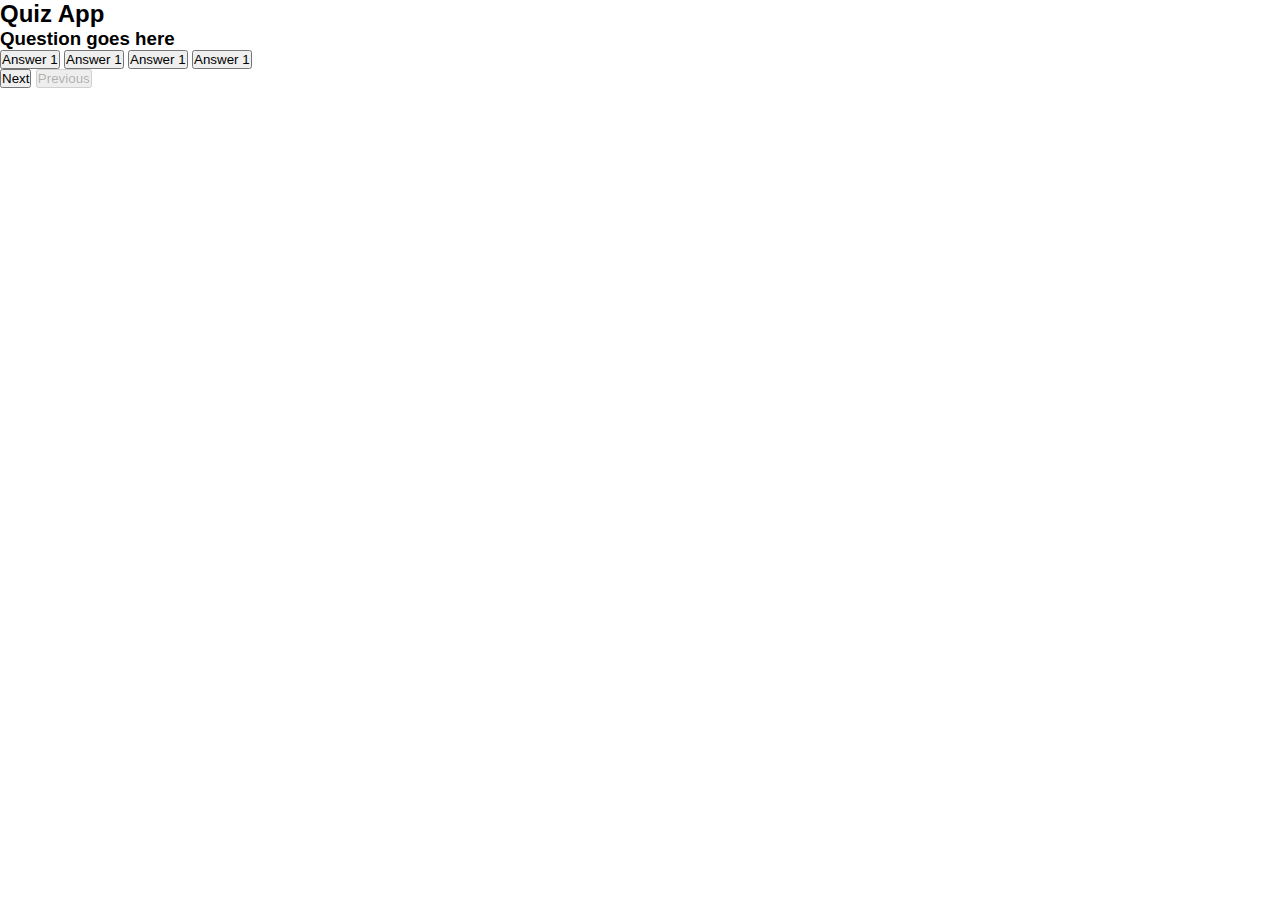
<file: index.html>
<!DOCTYPE html>
<html lang="en">
<head>
    <meta charset="UTF-8">
    <meta name="viewport" content="width=device-width, initial-scale=1.0">
    <title>Quiz App By me</title>
    <link rel="stylesheet" href="style.css">
    <link rel="shortcut icon" href="images/favicon.jpg" type="image/x-icon">
</head>
<body>
    <div class="wrapper">
        <h2>Quiz App</h2>
        <div class="app">
            <h3 class="question">Question goes here</h3>
            <div class="answer-box">
                <button class="btn">Answer 1</button>
                <button class="btn">Answer 1</button>
                <button class="btn">Answer 1</button>
                <button class="btn">Answer 1</button>
            </div>
            <button class="next-btn" onclick=handelNextBtn()>Next</button>
            <button class="prev-btn" disabled="true" onclick=handelPrevBtn()>Previous</button>
        </div>
    </div>
    <script src="script.js"></script>
</body>
</html>
</file>
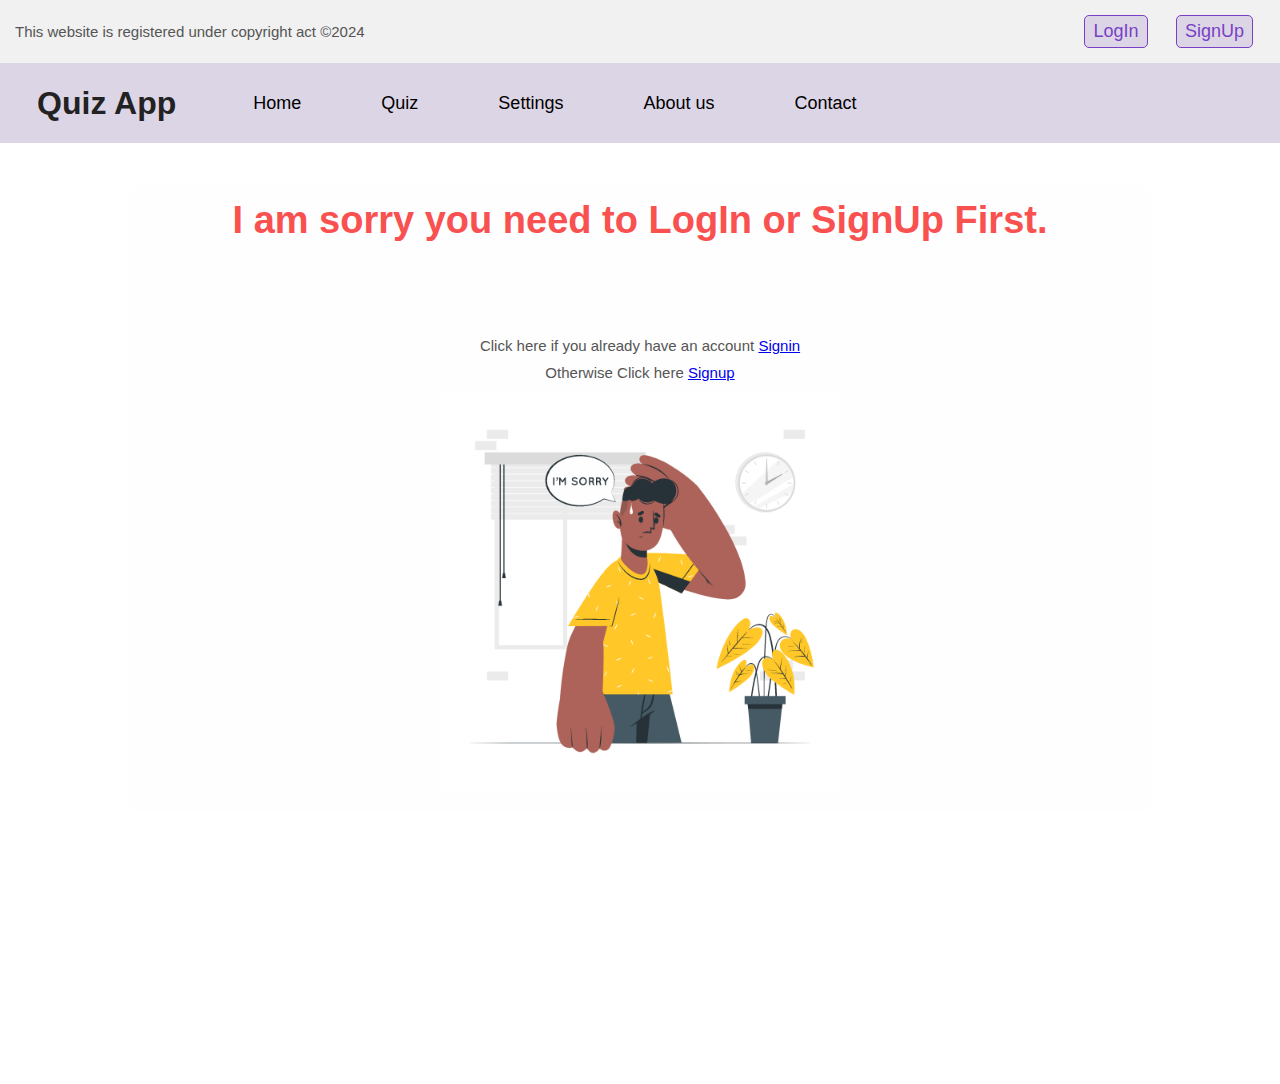
<file: home.html>
<!DOCTYPE html>
<html lang="en">
<head>
    <meta charset="UTF-8">
    <meta name="viewport" content="width=device-width, initial-scale=1.0">
    <title>Quiz App - Home</title>
    <link rel="shortcut icon" href="images/favicon.jpg" type="image/x-icon">
    <link rel="stylesheet" href="style.css">
</head>
<body onload="loadPageProperly()">
    <div class="main">
        <header>
            <nav class="nav-primary">
                <div class="text-box">
                    <p>This website is registered under copyright act &copy;2024</p>
                </div>
                <div class="button-box">
                    <button onclick='Navigate("pages/login.html")'>LogIn</button>
                    <button onclick="Navigate('pages/signup.html')">SignUp</button>
                </div>
            </nav>
            <nav class="nav-secondary">
                <div class="logo">
                    <h2>Quiz App</h2>
                </div>
                <ul class="menu">
                    <li>Home</li>
                    <li>Quiz</li>
                    <li>Settings</li>
                    <li>About us</li>
                    <li>Contact</li>
                </ul>
            </nav>
        </header>
        <div class="content">
            <div class="not-loggedin">
                <h2>I am sorry you need to LogIn or SignUp First.</h2>
                <p>Click here if you already have an account <a href="pages/login.html">Signin</a></p>
                <p>Otherwise Click here <a href="pages/signup.html">Signup</a></p>
                <img src="images/Feeling sorry.gif" alt="">
            </div>
            <div class="loggedin">
                <section class="user-info">
                    <div class="greetings">
                        <h2>Hello <span id="userName"> Dear User </span>🙌 <br>Hope you are doing fine</h2>
                        <img src="images/hello.jpg" alt="">
                    </div>
                    <div class="quiz-available">
                        <h1>Available Quizes</h1>
                        <div class="available-quiz-box">
                            <div class="error">
                                <h3>I am Sorry no Quizes are currently Available!</h3>
                                <img src="images/not-found.png" alt="">
                            </div>
                        </div>
                    </div>
                </section>
                <section class="quiz-info">

                </section>
            </div>
        </div>
    </div>
    <script>
        const loggedInBox = document.querySelector('.loggedin');
        const notLoggedInBox = document.querySelector('.not-loggedin');
        const navPrimaryButtons = document.querySelector('.nav-primary>.button-box');
        const userName = document.getElementById('userName');
        const availableQuizBox = document.querySelector('.available-quiz-box');
        const availableQuizErrorBox = document.querySelector('.available-quiz-box>.error');
        const Navigate=(loc)=>{
            window.location.href = loc;
        };
        let currentUser;
        const checkLoggedIn=()=>{
            let data = localStorage.getItem('quiz-log-in');
            return data === "true";
        };
        const loadPageProperly=()=>{
            if(checkLoggedIn()){
                loadCurrentUser();
                loggedInBox.style.display = "block";
                notLoggedInBox.style.display = "none";
                navPrimaryButtons.innerHTML = `<button onclick="logout()">Log out</button>`;
                userName.innerText = currentUser.name;
            }else{
                loggedInBox.style.display = "none";
                notLoggedInBox.style.display = "block";
            }
        };
        const logout=()=>{
            localStorage.setItem('quiz-log-in',false);
            window.location.href = window.location.href;
        };
        const loadCurrentUser=()=>{
            currentUser = JSON.parse(localStorage.getItem('quiz-current-user'));
            console.log(currentUser);
        };
    </script>
</body>
</html>
</file>
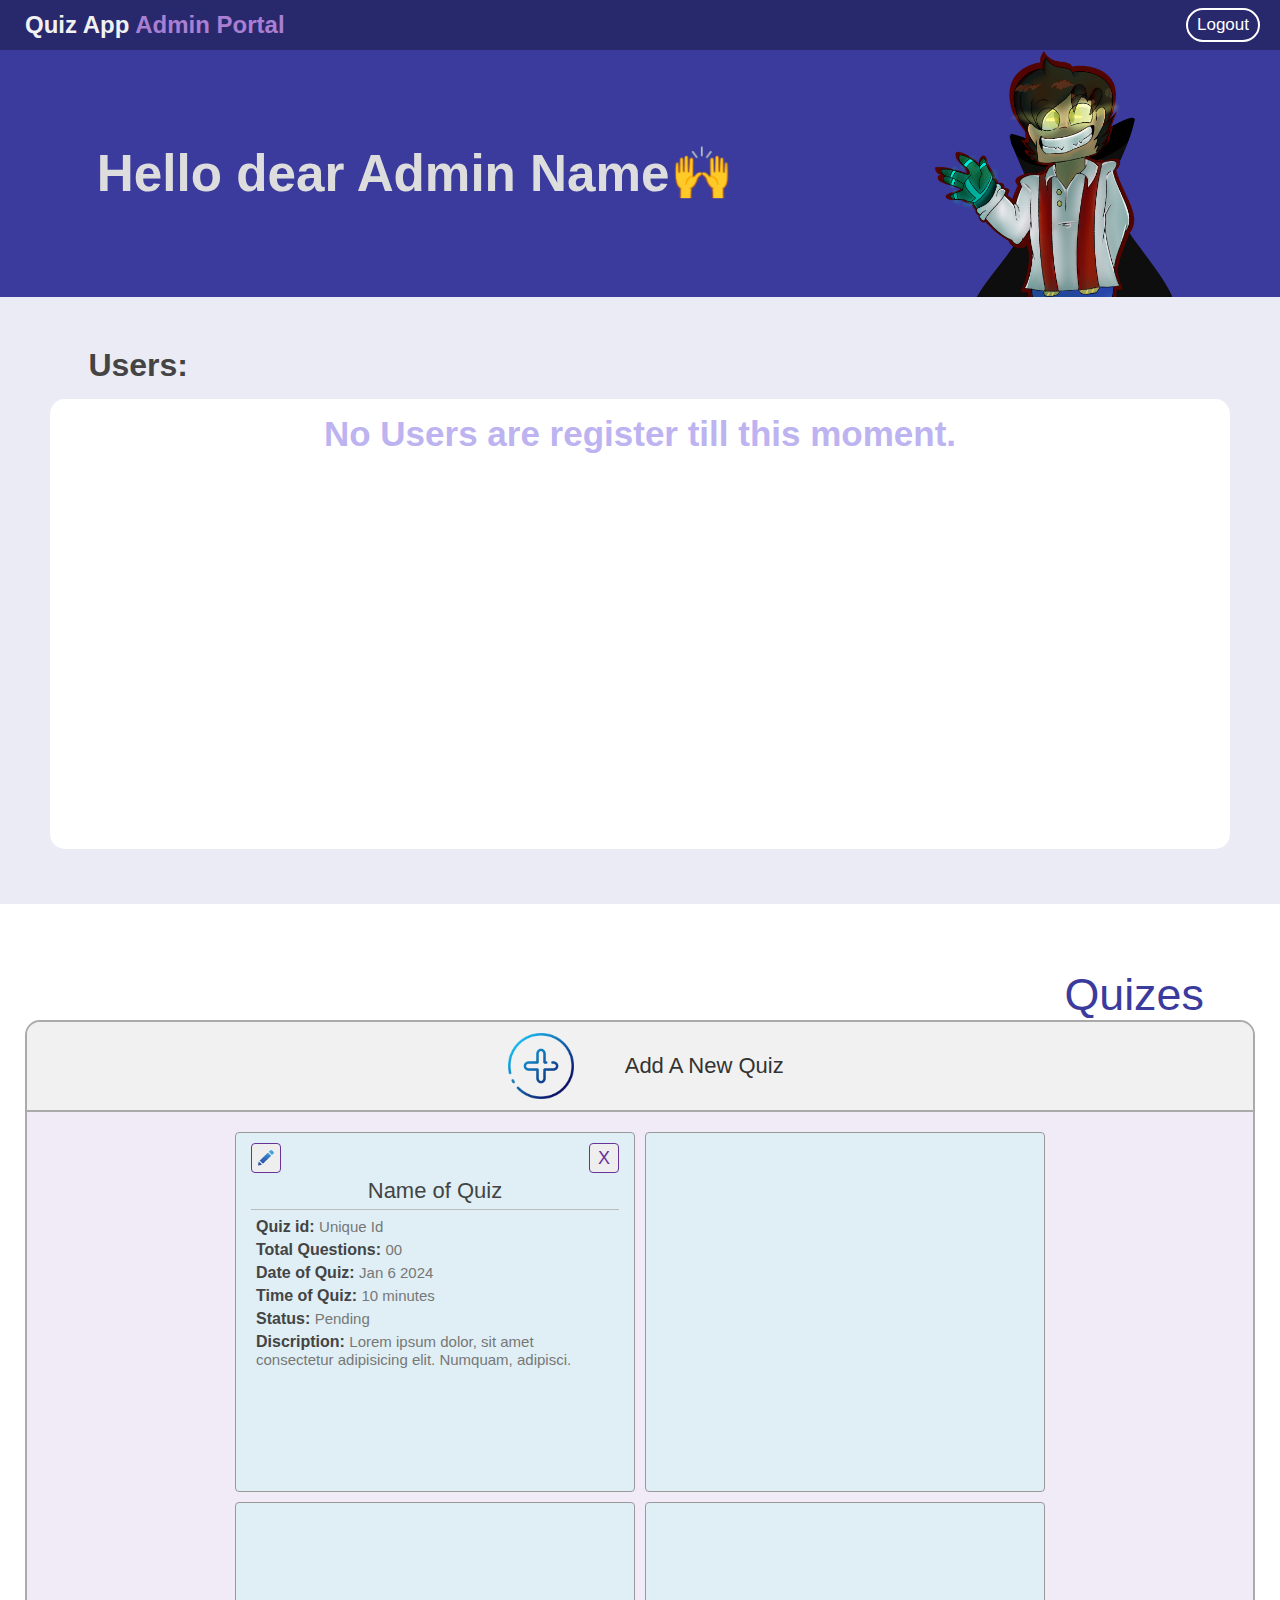
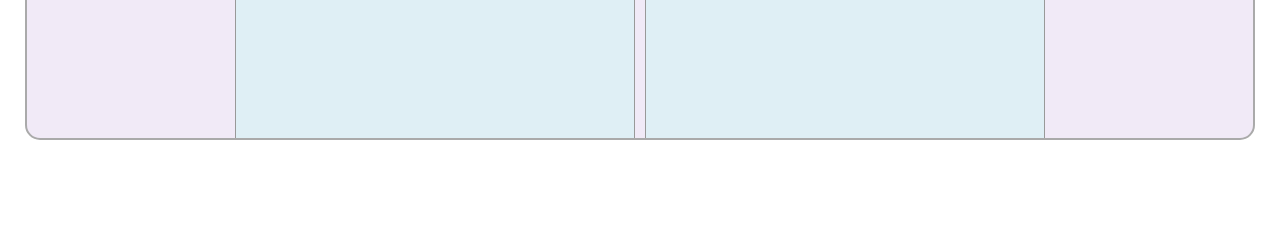
<file: pages/admin2.html>
<!DOCTYPE html>
<html lang="en">
<head>
    <meta charset="UTF-8">
    <meta name="viewport" content="width=device-width, initial-scale=1.0">
    <title>Quiz App - Admin Portal</title>
    <link rel="stylesheet" href="admin2.css">
    <link rel="shortcut icon" href="../images/favicon.jpg" type="image/x-icon">
</head>
<body onload="loadPageProperly()">
    <div class="main">
        <header>
            <h2>Quiz App <span>Admin Portal</span></h2>
            <button id="logout-btn" onclick="logOut()">Logout</button>
        </header>
        <div class="greetings">
            <h2>Hello dear <span id="adminName">Admin Name</span>🙌 </h2>
            <img src="../images/admin-hello.png" alt="">
        </div>
        <div class="users">
            <h2>Users:</h2>
            <div class="user-box">
            </div>
        </div>
        <div class="quizes">
            <h2>Quizes</h2>
            <div class="quiz-box">
                <div class="quiz-adder"><img src="../images/add.png" > Add A New Quiz</div>
                <div class="quiz-container">
                    <div class="errorBox">
                        <h3>No Quizes Available!</h3>
                        <img src='../images/notFound.png' alt="">
                    </div>
                    <div class="content">
                        <div class="quiz-card">
                            <div class="buttons">
                                <button class="edit-btn"><img src="../images/edit.png" width="20px"  height="20px"></button>
                                <button class="del-btn">X</button>
                            </div>
                            <h2>Name of Quiz</h2>
                            <p>Quiz id: <span>Unique Id</span></p>
                            <p>Total Questions: <span>00</span></p>
                            <p>Date of Quiz: <span>Jan 6 2024</span></p>
                            <p>Time of Quiz: <span>10 minutes</span></p>
                            <p>Status: <span>Pending</span></p>
                            <p>Discription: <span>Lorem ipsum dolor, sit amet consectetur adipisicing elit. Numquam, adipisci.</span></p>
                        </div>
                        <div class="quiz-card"></div>
                        <div class="quiz-card"></div>
                        <div class="quiz-card"></div>
                    </div>
                </div>
            </div>
        </div>
    </div>
    <script>
        const adminName = document.getElementById('adminName');
        const usersBox = document.querySelector('.users > .user-box');
        const quizAdder = document.querySelector('.quiz-adder');
        const errorBox = document.querySelector('.quiz-container > .errorBox');
        const quizBox = document.querySelector('.quiz-container > .content');
        const logoutBtn = document.getElementById('logout-btn');
        quizAdder.addEventListener('click',()=>{
            setCurrentQuiz(null); // If null then new quiz else edit;
            Navigate('./quizEditor.html');
        });
        const setCurrentQuiz = (data)=>{
            localStorage.setItem('quiz-app-current-quiz',JSON.stringify(data));
        }
        const loadPageProperly=()=>{
            loadCurrentAdmin();
            loadUsers();
            showUsers();
            markDeleteUsers();
            adminName.innerText = currentAdmin.name;
            loadQuizes();
            markDeleteQuiz();
            markEditQuiz();
        }
        const Navigate=(src)=>{
            window.location.href = src;
        }
        let currentAdmin = {};
        let users = [];
        let quizes = [];
        const loadQuizes=()=>{
            quizes = JSON.parse(localStorage.getItem('quiz-app-quiz-array'));
            if(quizes !== null && quizes.length >= 0){
                errorBox.style.display = "none";
                showQuizes();
            }else{
                errorBox.style.display = "block";
            }
        }
        const saveQuizes=()=>{
            localStorage.setItem('quiz-app-quiz-array',JSON.stringify(quizes));
        }
        const markDeleteUsers=()=>{
            let btns =Array.from(document.querySelectorAll('.usercard>.del-btn'));
            if(btns.length > 0){
                btns.map((b,i)=>{
                    b.addEventListener('click',()=>{
                        let alert = showError('Do you really want to delete user named '+ users[i].name + ' ?');
                        alert.addEventListener('click',(e)=>{
                            if(e.target.className === 'cancel' || e.target.className === 'alert-wrap'){
                                alert.remove();
                            }else if(e.target.className ==='ok'){
                                deleteUser(i);
                                alert.remove();
                            }
                        })
                    })
                });
            }
        }
        const markDeleteQuiz=()=>{
            let btns =Array.from(document.querySelectorAll('.quiz-card>.buttons>.del-btn'));
            if(btns.length>0){
                btns.map((b,i)=>{
                    b.addEventListener('click',()=>{
                        let alert = showError('Do you really want to delete quiz named '+ quizes[i].name + ' ?');
                        alert.addEventListener('click',(e)=>{
                            if(e.target.className === 'cancel' || e.target.className === 'alert-wrap'){
                                alert.remove();
                            }else if(e.target.className ==='ok'){
                                deleteQuiz(i);
                                alert.remove();
                            }
                        })
                    })
                });
            }
        }
        const markEditQuiz=()=>{
            let btns =Array.from(document.querySelectorAll('.quiz-card>.buttons>.edit-btn'));
            if(btns.length>0){
                btns.map((b,i)=>{
                    b.addEventListener('click',()=>{
                        let alert = showError('Do you really want to edit quiz named '+ quizes[i].name + ' ?');
                        alert.addEventListener('click',(e)=>{
                            if(e.target.className === 'cancel' || e.target.className === 'alert-wrap'){
                                alert.remove();
                            }else if(e.target.className ==='ok'){
                                editQuiz(i);
                                alert.remove();
                            }
                        })
                    })
                });
            }
        }
        const logOut = ()=>{
            localStorage.setItem('quiz-admin-log-in',false);
            window.location.href = "../home.html";
        }
        const editQuiz=(i)=>{
            setCurrentQuiz(quizes[i]);
            Navigate('./editQuiz.html');
        }
        const deleteQuiz=(i)=>{
            quizes.splice(i,1);
            saveQuizes();
            loadQuizes();
        }
        const deleteUser=(i)=>{
            users.splice(i,1);
            saveUsers();
            loadUsers();
            showUsers();
        }
        const showError=(msg)=>{
            let alert = document.createElement('div');
            alert.className = "alert-wrap";
            alert.innerHTML = `<div class="alert">
                <h2>${msg}</h2>
                <div class="buttons">
                    <button class="cancel">Cancel</button>
                    <button class="ok">Ok</button>
                </div>
            </div>`;
            let main = document.querySelector('.main');
            main.appendChild(alert);
            return alert;
        }
        const showQuizes=()=>{
            let htmlContent = "";
            quizes.map(q=>{
                htmlContent += `<div class="quiz-card">
                            <div class="buttons">
                                <button class="edit-btn"><img src="../images/edit.png" width="20px"  height="20px"></button>
                                <button class="del-btn">X</button>
                            </div>
                            <h2>${q.name}</h2>
                            <p>Quiz id: <span>${q.id}</span></p>
                            <p>Total Questions: <span>${q.totalQuestions}</span></p>
                            <p>Date of Quiz: <span>${q.date}</span></p>
                            <p>Time of Quiz: <span>${q.time} minutes</span></p>
                            <p>Status: <span>${q.status}</span></p>
                            <p>Discription: <span>${q.description}</span></p>
                        </div>`;
            })
            quizBox.innerHTML = htmlContent;
        }
        const loadCurrentAdmin = ()=>{
            currentAdmin = JSON.parse(localStorage.getItem('quiz-current-admin'));
        };
        const loadUsers=()=>{
            users = JSON.parse(localStorage.getItem('quiz-users'));
        };
        const saveUsers=()=>{
            localStorage.setItem('quiz-users',JSON.stringify(users));
        };
        const showUsers = ()=>{
            if(users == null || users.length === 0){
                usersBox.innerHTML = `<h3>No Users are register till this moment.<h3>`;
                return;
            }
            htmlContent = "";
            users.map(u=>{
                htmlContent += `<div class="usercard">
                    <button class="del-btn" >X</button>
                    <p class="name">Name: <span>${u.name}</span></p>
                    <p class="username">UserName: <span>${u.username}</span></p>
                    <p class="email">Email: <span>${u.email}</span></p>
                    <p class="dob">Date of Birth: <span>${u.dateOfBirth}</span></p>
                    <p class="password">Password: <span>${u.password}</span></p>
                </div>`;
            })
            usersBox.innerHTML = htmlContent;
        };
    </script>
</body>
</html>
</file>
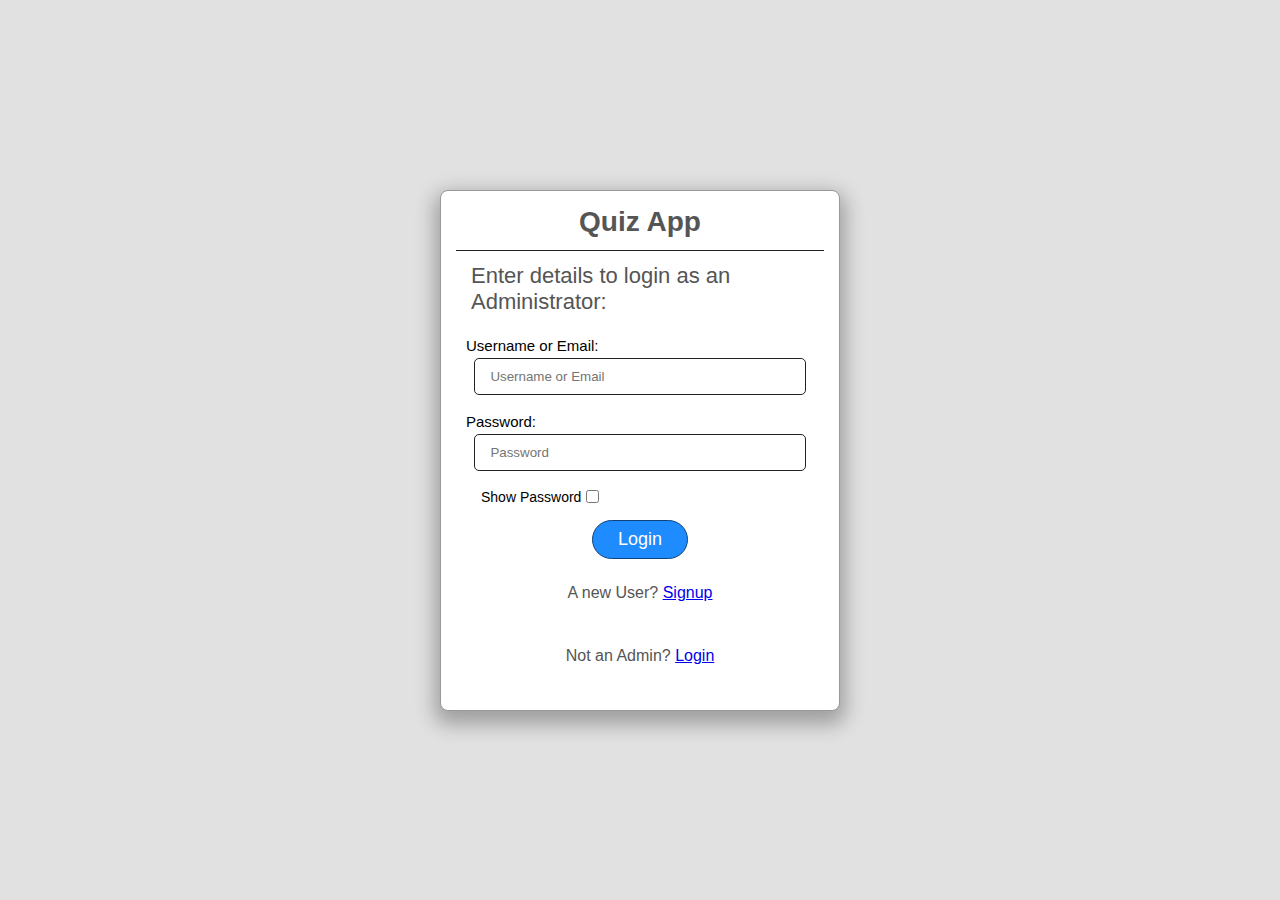
<file: pages/adminLogin.html>
<!DOCTYPE html>
<html lang="en">
<head>
    <meta charset="UTF-8">
    <meta name="viewport" content="width=device-width, initial-scale=1.0">
    <title>Quiz App - Admin Login</title>
    <link rel="stylesheet" href="login.css">
</head>
<body>
    <div class="main">
        <div class="wrapper">
            <div class="header">
                <h2>Quiz App</h2>
                <h3>Enter details to login as an Administrator:</h3>
            </div>
            <form>
                <div class="inBox">
                    <label for="username">Username or Email:</label>
                    <input type="text" id="username" placeholder="Username or Email">
                    <p id="descriptionUser"></p>
                </div>
                <div class="inBox">
                    <label for="password">Password:</label>
                    <input type="password" id="password" placeholder="Password">
                    <p id="descriptionPass"></p>
                </div>
                <div class="showpassBox">
                    <Label for="showpass">Show Password</Label>
                    <input type="checkbox" name="show" id="showpass">
                </div>
                <button class="login-btn" >Login</button>
            </form>
            <p class="ending-line">A new User? <a href="signup.html">Signup</a></p>
            <p class="ending-line">Not an Admin? <a href="login.html">Login</a></p>
        </div>
    </div>
    <script>
        const showPass = document.getElementById('showpass');
        const showPassBox = document.querySelector('.showpassBox');
        const passBox = document.getElementById('password');
        const userBox = document.getElementById('username');
        const logInBtn = document.querySelector('.login-btn');
        showPassBox.addEventListener("click",()=>{
            if(showPass.checked == true){
                passBox.type = "text";
            }else{
                passBox.type = "password";
            }
        })
        logInBtn.addEventListener('click',(e)=>{
            e.preventDefault();
            loadAdmins();
            if(LoginFunction()){
                console.log('You logged in as admin');
                window.location.href = "admin2.html";
            }else{
                userBox.value = "";
                passBox.value = "";
                setLoggedOut();
            }
        });
        // If you are facing the issue of not being able to register first admin to make access to admin portal simply 
        // uncomment this admins below and comment the other array and first time just run code by saveAdmin() function call only 
        // let admins = [{
        //     name:"Faraz Ahmad",
        //     username: "faraz",
        //     email: "farazahmad31048@gmail.com",
        //     password: "faraz_123"
        // }];
        let admins = [];
        const loadAdmins =()=>{
            let data = localStorage.getItem('quiz-admins');
            admins = JSON.parse(data);
        };
        const saveAdmins =()=>{
            localStorage.setItem('quiz-admins',JSON.stringify(admins));
        };
        const checkEmail = (m)=>{
            let flag = -1;
            admins.map((u,i)=>{
                if(u.email == m){
                    flag= i;
                }
            })
            return flag;
        };
        const checkUser = (m)=>{
            let flag = -1;
            admins.map((u,i)=>{
                if(u.username == m){
                    flag= i;
                }
            })
            return flag;
        };
        const checkPass = (idx,pas)=>{
            return admins[idx].password === pas;
        };
        const setLoggedIn=()=>{
            localStorage.setItem('quiz-admin-log-in',true);
        }
        const setLoggedOut=()=>{
            localStorage.setItem('quiz-admin-log-in',false);
        }
        const LoginFunction = ()=>{
            if(checkEmail(userBox.value)!= -1){
                if(checkPass(checkEmail(userBox.value),passBox.value)){
                    setLoggedIn();
                    saveCurrentAdmin(checkEmail(userBox.value));
                    return true;
                }
            }else if(checkUser(userBox.value)!= -1){
                if(checkPass(checkUser(userBox.value),passBox.value)){
                    setLoggedIn();
                    saveCurrentAdmin(checkUser(userBox.value));
                    return true;
                }
            }
            document.getElementById('descriptionPass').innerText = "Incorrect Credentials";
            document.getElementById('descriptionUser').innerText = "Incorrect Credentials";
            setTimeout(()=>{
                document.getElementById('descriptionPass').innerText = "";
                document.getElementById('descriptionUser').innerText = "";
            },5000);
            return false;
        };
        const saveCurrentAdmin = (idx)=>{
            localStorage.setItem('quiz-current-admin',JSON.stringify(admins[idx]));
        };
    </script>
</body>
</html>
</file>
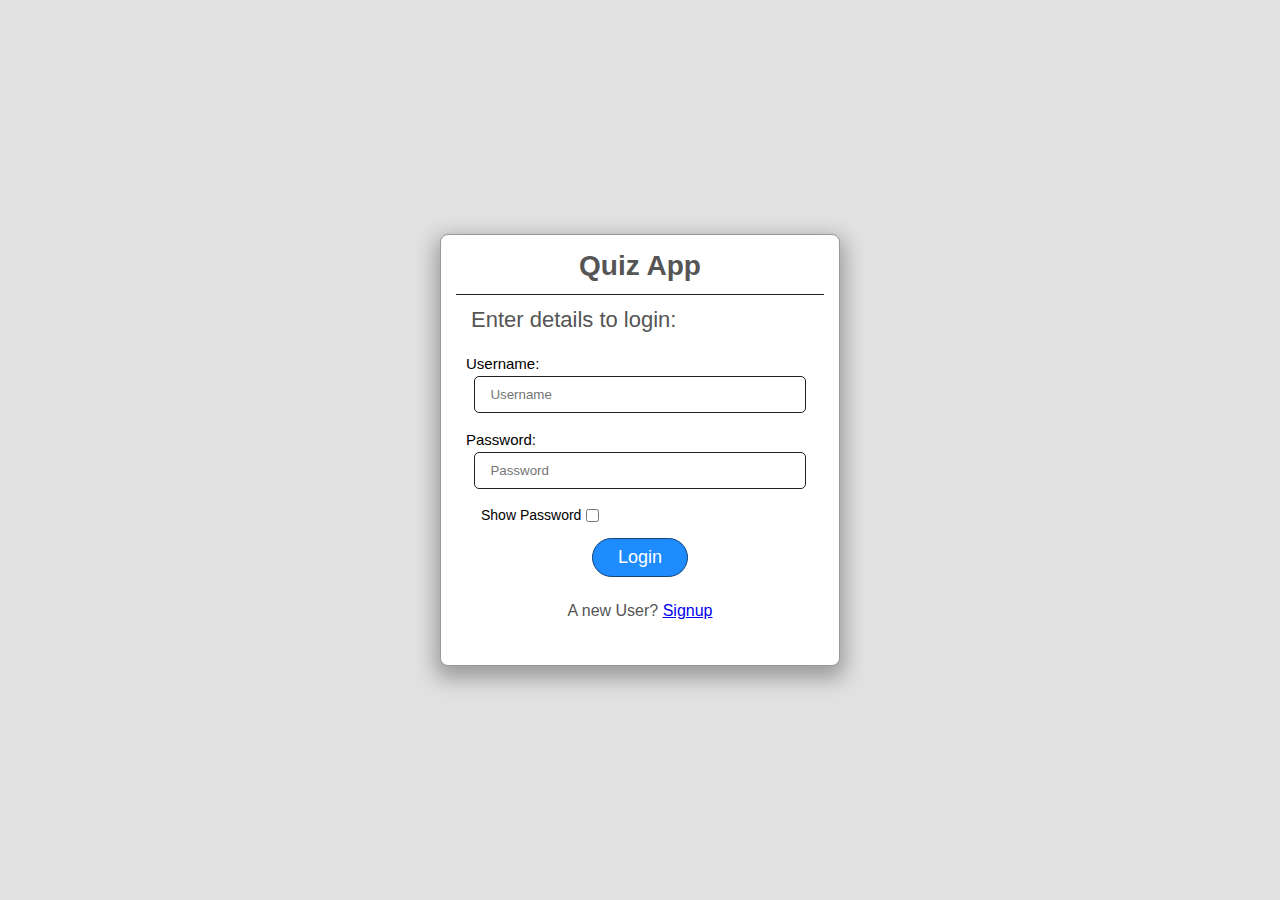
<file: pages/login.html>
<!DOCTYPE html>
<html lang="en">
<head>
    <meta charset="UTF-8">
    <meta name="viewport" content="width=device-width, initial-scale=1.0">
    <link rel="stylesheet" href="login.css">
    <link rel="shortcut icon" href="../images/favicon.jpg" type="image/x-icon">
    <title>Quiz App - LogIn</title>
</head>
<body>
    <div class="main">
        <div class="wrapper">
            <div class="header">
                <h2>Quiz App</h2>
                <h3>Enter details to login:</h3>
            </div>
            <form>
                <div class="inBox">
                    <label for="username">Username:</label>
                    <input type="text" id="username" placeholder="Username">
                    <p id="descriptionUser"></p>
                </div>
                <div class="inBox">
                    <label for="password">Password:</label>
                    <input type="password" id="password" placeholder="Password">
                    <p id="descriptionPass"></p>
                </div>
                <div class="showpassBox">
                    <Label for="showpass">Show Password</Label>
                    <input type="checkbox" name="show" id="showpass">
                </div>
                <button type="submit">Login</button>
            </form>
            <p class="ending-line">A new User? <a href="signup.html">Signup</a></p>
        </div>
    </div>
    <script>
        const showPass = document.getElementById('showpass');
        const showPassBox = document.querySelector('.showpassBox');
        const passBox = document.getElementById('password');
        const userBox = document.getElementById('username');
        showPassBox.addEventListener("click",()=>{
            if(showPass.checked == true){
                passBox.type = "text";
            }else{
                passBox.type = "password";
            }
        })
    </script>
</body>
</html>
</file>
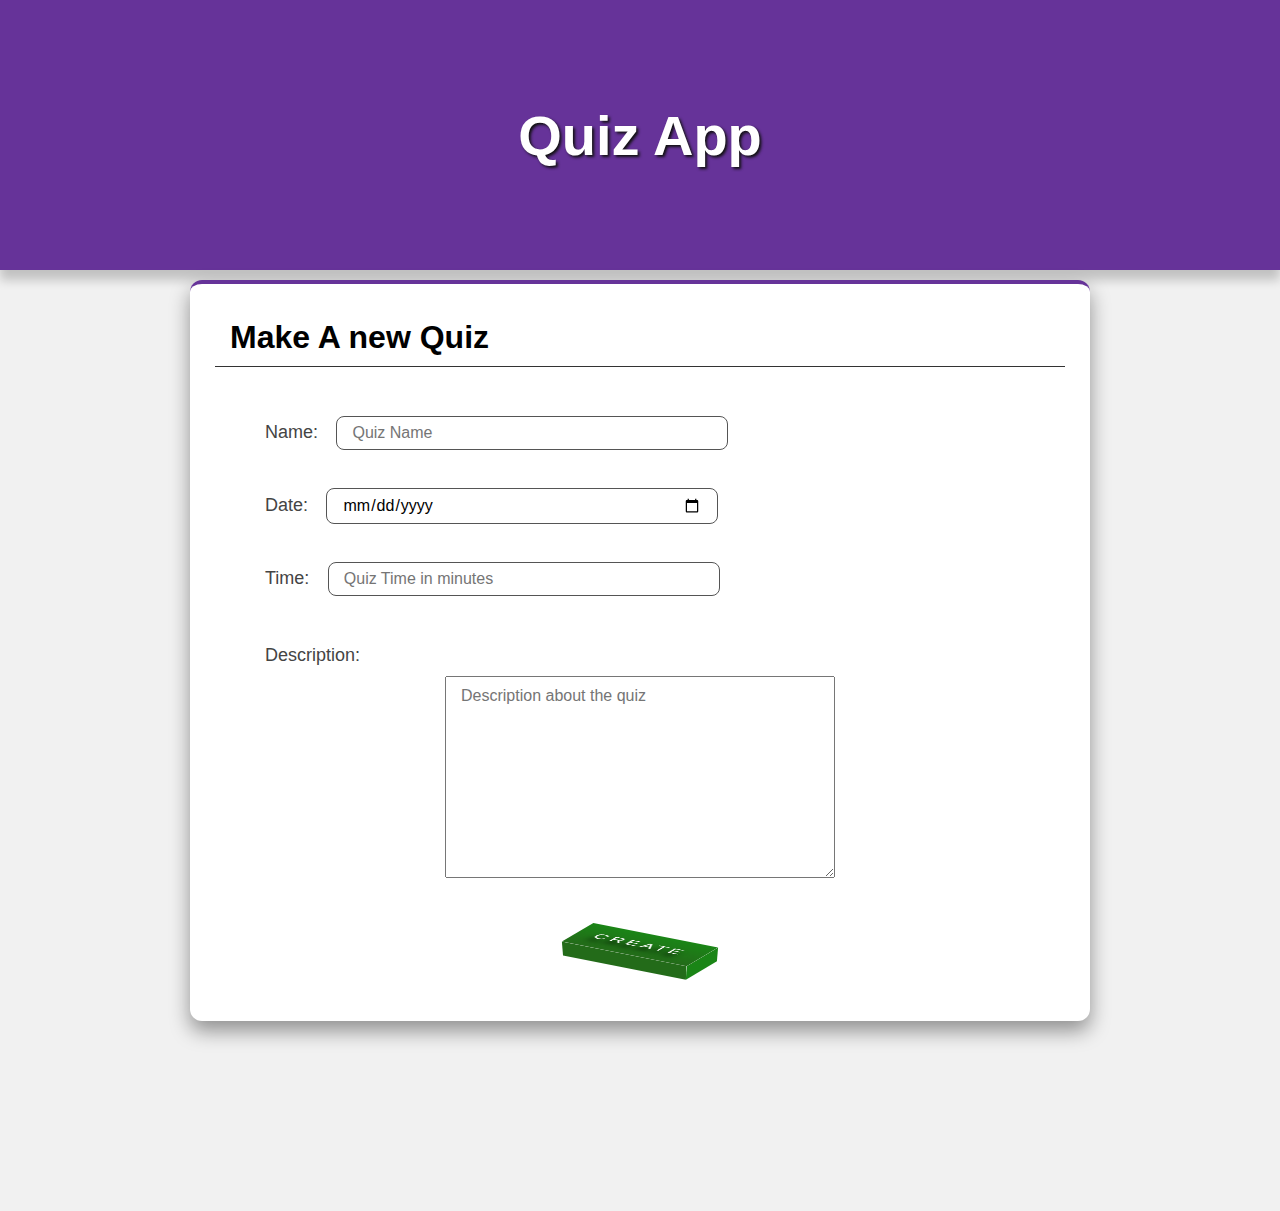
<file: pages/quizEditor.html>
<!DOCTYPE html>
<html lang="en">
<head>
    <meta charset="UTF-8">
    <meta name="viewport" content="width=device-width, initial-scale=1.0">
    <title>Quiz App - Quiz Editor</title>
    <link rel="stylesheet" href="quizEditor.css">
    <link rel="shortcut icon" href="../images/favicon.jpg" type="image/x-icon">
</head>
<body>
    <div class="main">
        <header>
            <h1>Quiz App</h1>
        </header>
        <div class="det-box">
            <h2>Make A new Quiz</h2>
            <div class="details">
                <div class="name-box">
                    <label for="quiz-name">Name:</label>
                    <input type="text" id="quiz-name" placeholder="Quiz Name" required>
                </div>
                <div class="date-box">
                    <label for="quiz-date">Date:</label>
                    <input type="date" id="quiz-date" placeholder="Date of quiz" required>
                </div>
                <div class="time-box">
                    <label for="quiz-time">Time:</label>
                    <input type="number" id="quiz-time" placeholder="Quiz Time in minutes" required>
                </div>
                <div class="description-box">
                    <label for="quiz-description">Description:</label>
                    <textarea id="quiz-description" cols="55" rows="10" placeholder="Description about the quiz" ></textarea>
                </div>
                <button class="create-btn">Create</button>
            </div>
        </div>
    </div>
    <script>
        const nameBox = document.getElementById('quiz-name');
        const dateBox = document.getElementById('quiz-date');
        const timeBox = document.getElementById('quiz-time');
        const descrBox = document.getElementById('quiz-description');
        const createBtn = document.querySelector('.create-btn');
        let quizes = [];
        let totalQuizes = 0;
        let newQuiz = {};
        createBtn.addEventListener('click',()=>{
            if(validate()){
                loadQuiz();
                createQuiz();
                clearFields();
                saveQuiz();
                Navigate('./admin2.html');
            }
        });
        const validate=()=>{
            if(nameBox.value.length === 0){
                alert('Name is not provided!');
                return false;
            }
            if(dateBox.value.length === 0){
                alert('Date is not provided!');
                return false;
            }
            if(timeBox.value.length === 0 ){
                alert('Time is not provided!');
                return false;
            }
            return true;
        }
        const Navigate=(src)=>{
            window.location.href = src;
        };
        const clearFields=()=>{
            nameBox.value="";
            descrBox.value="";
            dateBox.value="";
            timeBox.value="";
        }
        const createQuiz=()=>{
            newQuiz.name = nameBox.value;
            newQuiz.id = totalQuizes+1;
            newQuiz.totalQuestions = 0;
            newQuiz.date = dateBox.value;
            newQuiz.time = timeBox.value;
            newQuiz.status = "Pending";
            newQuiz.description = descrBox.value.length>0?descrBox.value : "No Description Provided!";
            newQuiz.questions = [];
        };
        const loadQuiz=()=>{
            quizes = JSON.parse(localStorage.getItem('quiz-app-quiz-array'));
            totalQuizes = quizes.length;
        };
        const saveQuiz=()=>{
            quizes = [...quizes,newQuiz];
            localStorage.setItem('quiz-app-quiz-array',JSON.stringify(quizes));
        };
    </script>
</body>
</html>
</file>
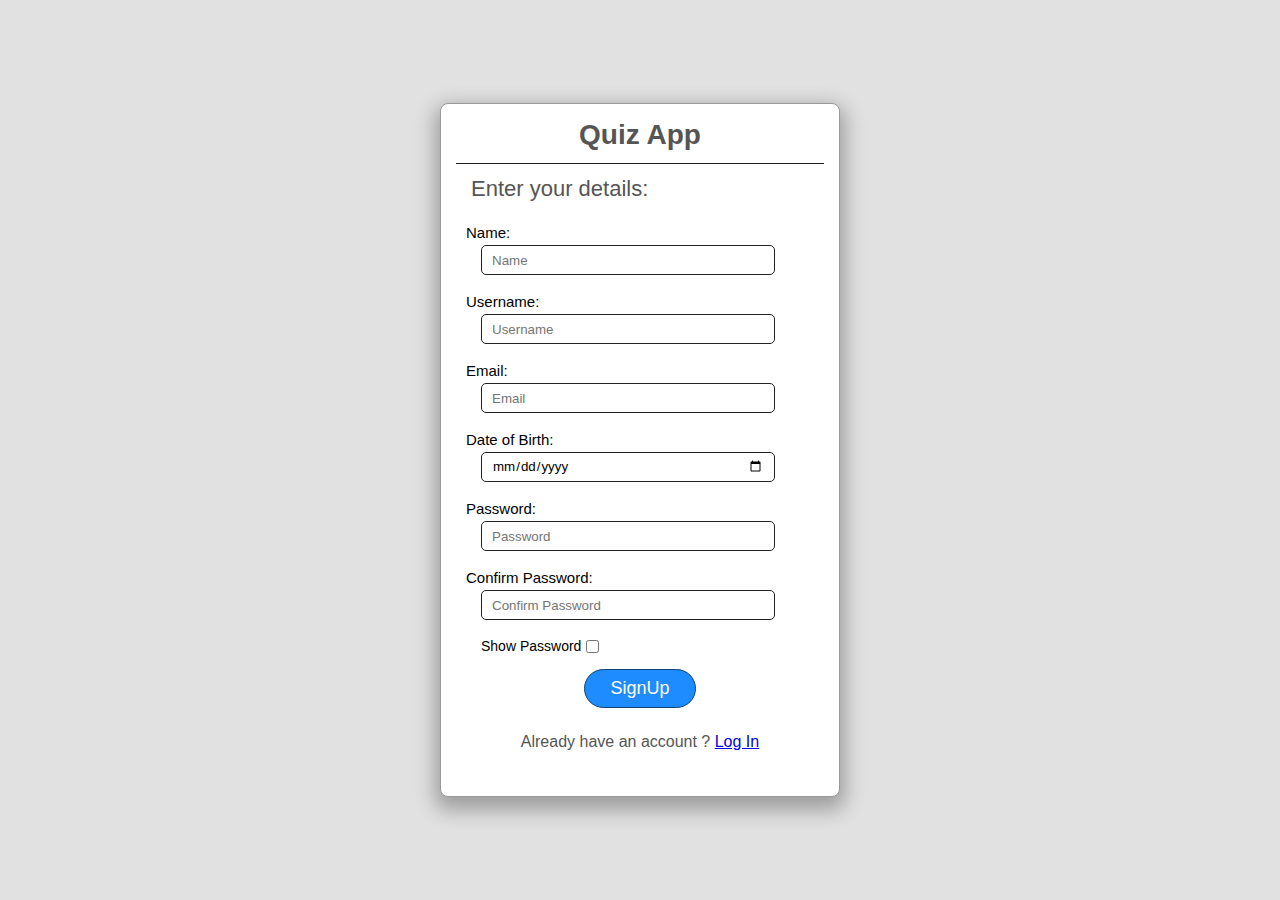
<file: pages/signup.html>
<!DOCTYPE html>
<html lang="en">
<head>
    <meta charset="UTF-8">
    <meta name="viewport" content="width=device-width, initial-scale=1.0">
    <link rel="stylesheet" href="signup.css">
    <link rel="shortcut icon" href="../images/favicon.jpg" type="image/x-icon">
    <title>Quiz App - SignUp</title>
</head>
<body>
    <div class="main">
        <div class="wrapper">
            <div class="header">
                <h2>Quiz App</h2>
                <h3>Enter your details:</h3>
            </div>
            <form>
                <div class="inBox">
                    <label for="name">Name:</label>
                    <input type="text" id="name" placeholder="Name">
                    <p id="descriptionName"></p>
                </div>
                <div class="inBox">
                    <label for="username">Username:</label>
                    <input type="text" id="username" placeholder="Username">
                    <p id="descriptionUser"></p>
                </div>
                <div class="inBox">
                    <label for="email">Email:</label>
                    <input type="email" id="email" placeholder="Email">
                    <p id="descriptionEmail"></p>
                </div>
                <div class="inBox">
                    <label for="dob">Date of Birth:</label>
                    <input type="date" id="dob" placeholder="DD/MM/YYYY">
                    <p id="descriptionDate"></p>
                </div>
                <div class="inBox">
                    <label for="password">Password:</label>
                    <input type="password" id="password" placeholder="Password">
                    <p id="descriptionPass"></p>
                </div>
                <div class="inBox">
                    <label for="conpassword">Confirm Password:</label>
                    <input type="password" id="conpassword" placeholder="Confirm Password">
                    <p id="descriptionConPass"></p>
                </div>
                <div class="showpassBox">
                    <Label for="showpass">Show Password</Label>
                    <input type="checkbox" name="show" id="showpass">
                </div>
                <button id="signup">SignUp</button>
            </form>
            <p class="ending-line">Already have an account ? <a href="login.html">Log In</a></p>
        </div>
    </div>
    <script>
        const showPass = document.getElementById('showpass');
        const showPassBox = document.querySelector('.showpassBox');
        const passBox = document.getElementById('password');
        const conpPassBox = document.getElementById('conpassword');
        const userBox = document.getElementById('username');
        const nameBox = document.getElementById('name');
        const emailBox = document.getElementById('email');
        const dateBox = document.getElementById('dob');
        const signupButton = document.getElementById('signup');
        const newUser = {};
        let users = [];
        showPassBox.addEventListener("click",()=>{
            if(showPass.checked == true){
                passBox.type = "text";
                conpPassBox.type = "text";
            }else{
                passBox.type = "password";
                conpPassBox.type = "password";
            }
        })
        signupButton.addEventListener('click',(e)=>{
            e.preventDefault();
            createUser();
        })
        const createUser = ()=>{
            loadUsers();
            let valid = validateForm();
            if(!valid){
                return;
            }
            newUser.name = nameBox.value;
            newUser.username = userBox.value;
            newUser.email = emailBox.value;
            newUser.dateOfBirth = dateBox.value;
            newUser.password = passBox.value;
            users = [...users,newUser];
            saveUsers();
            resetBoxes();
            setLoggedIn();
            saveCurrentUser();
            window.location.href = "../home.html";
        };
        const checkLoggedIn=()=>{
            let data = localStorage.getItem('quiz-log-in');
            return data === "true";
        };
        const setLoggedIn=()=>{
            localStorage.setItem('quiz-log-in',true);
        };
        const loadUsers =()=>{
            let data = localStorage.getItem('quiz-users');
            users = JSON.parse(data);
        };
        const saveUsers = ()=>{
            localStorage.setItem('quiz-users',JSON.stringify(users));
        };
        const saveCurrentUser = (idx)=>{
            localStorage.setItem('quiz-current-user',JSON.stringify(newUser));
        };
        const resetBoxes=()=>{
            nameBox.value = "";
            userBox.value = "";
            emailBox.value = "";
            dateBox.value = "";
            passBox.value = "";
            conpPassBox.value = "";
        };
        const validateForm = ()=>{
            if(validateName() && validateUserName() && validateEmail() && validateDob() && validatePass() && validateConPass()){
                return true;
            }
            return false;
        };

        const validateName=()=>{
            // Validation of Name
            if(nameBox.value == "" || nameBox.value.length < 5){
                document.getElementById('descriptionName').innerText = "Too Short";
                setTimeout(()=>{
                    document.getElementById('descriptionName').innerText = "";
                },5000);
                return false;
            }else if(nameBox.value.length >=50){
                document.getElementById('descriptionName').innerText = "Too Long";
                setTimeout(()=>{
                    document.getElementById('descriptionName').innerText = "";
                },5000);
                return false;
            }else{
                document.getElementById('descriptionName').innerText = "";
            }
            return true;
        };
        const validateUserName=()=>{
            // Validation of User Name
            if(userBox.value == "" || userBox.value.length < 5){
                document.getElementById('descriptionUser').innerText = "Too Short";
                setTimeout(()=>{
                    document.getElementById('descriptionUser').innerText = "";
                },5000);
                return false;
            }else if(userBox.value.length >=50){
                document.getElementById('descriptionUser').innerText = "Too Long";
                setTimeout(()=>{
                    document.getElementById('descriptionUser').innerText = "";
                },5000);
                return false;
            }else if(checkUser(userBox.value)){
                document.getElementById('descriptionUser').innerText = "User with this username already exists";
                setTimeout(()=>{
                    document.getElementById('descriptionUser').innerText = "";
                },5000);
                return false;
            }else{
                document.getElementById('descriptionUser').innerText = "";
            }
            return true;
        };
        const validateEmail=()=>{
            // Validation of Email
            if(emailBox.value == "" ){
                document.getElementById('descriptionEmail').innerText = "Enter an email";
                setTimeout(()=>{
                    document.getElementById('descriptionEmail').innerText = "";
                },5000);
                return false;
            }else if(!emailBox.value.includes('@')){
                document.getElementById('descriptionEmail').innerText = "Not a valid Email";
                setTimeout(()=>{
                    document.getElementById('descriptionEmail').innerText = "";
                },5000);
                return false;
            }else if(checkEmail(emailBox.value)){
                document.getElementById('descriptionEmail').innerText="This Email is already registered!";
                setTimeout(()=>{
                    document.getElementById('descriptionEmail').innerText="";
                },5000);
                return false;
            }else{
                document.getElementById('descriptionEmail').innerText="";
            }
            return true;
        }
        const validateDob=()=>{
            // Validation of Date of Birth
            if(dateBox.value == "" ){
                document.getElementById('descriptionDate').innerText = "Select a date";
                setTimeout(()=>{
                    document.getElementById('descriptionDate').innerText = "";
                },5000);
                return false;
            }else{
                document.getElementById('descriptionDate').innerText = "";
            }
            return true;
        };
        const validatePass=()=>{
            // Validation of Passwords
            if(passBox.value == "" || passBox.value.length<5){
                document.getElementById('descriptionPass').innerText = "Too Short";
                setTimeout(()=>{
                    document.getElementById('descriptionPass').innerText = "";
                },5000);
                return false;
            }else if(! /[a-zA-Z]/.test(passBox.value)){
                document.getElementById('descriptionPass').innerText = "It must have alphabets";
                setTimeout(()=>{
                    document.getElementById('descriptionPass').innerText = "";
                },5000);
                return false;
            }else if(! /\d/.test(passBox.value)){
                document.getElementById('descriptionPass').innerText = "It must have numbers";
                setTimeout(()=>{
                    document.getElementById('descriptionPass').innerText = "";
                },5000);
                return false;
            }else if(! /[^a-zA-Z\d\s]/.test(passBox.value)){
                document.getElementById('descriptionPass').innerText = "It must have atleast one symbol";
                setTimeout(()=>{
                    document.getElementById('descriptionPass').innerText = "";
                },5000);
                return false;
            }else if( /\s/.test(passBox.value)){
                document.getElementById('descriptionPass').innerText = "It should not have space";
                setTimeout(()=>{
                    document.getElementById('descriptionPass').innerText = "";
                },5000);
                return false;
            }else{
                document.getElementById('descriptionPass').innerText = "";
            }
            return true;
        };
        const validateConPass=()=>{
            // Validation for confirm Password;
            if(conpPassBox.value != passBox.value){
                document.getElementById('descriptionConPass').innerText = " Both Passwords do not match";
                setTimeout(()=>{
                    document.getElementById('descriptionConPass').innerText = "";
                },5000);
                return false;
            }else{
                document.getElementById('descriptionConPass').innerText = "";
            }
            return true;
        };

        const checkEmail = (m)=>{
            if(users == null){
                return true;
            }
            let flag = false;
            users.map(u=>{
                if(u.email == m){
                    flag= true;
                }
            })
            return flag;
        };
        const checkUser = (un)=>{
            if(users == null){
                return true;
            }
            let flag = false;
            users.map(u=>{
                if(u.username == un){
                    flag= true;
                }
            })
            return flag;
        };

    </script>
</body>
</html>
</file>
<file: style.css>
*{
    margin: 0;
    padding: 0;
    font-family: 'Poppins',sans-serif;
    box-sizing: border-box;
}
body,html{
    height: 100%;
    width: 100%;
}
header{
    width: 100%;
    min-height: 14vw;
}
header>nav{
    width: 100%;
}
header>nav.nav-primary{
    background-color: #f1f1f1;
    display: flex;
    align-items: center;
    justify-content: space-between;
    min-height: 50px;
}
header>nav.nav-primary>div{
    padding: 5px 15px;
}
header>nav.nav-primary>.text-box{
    font-size: 15px;
    color: #555;
}
header>nav.nav-primary>.button-box{
    padding: 12px 15px;
}
header>nav.nav-primary>.button-box>button{
    font-size: 18px;
    padding: 5px 8px;
    margin: 3px 12px;
    background-color: rgb(220, 213, 230);
    font-weight: 500;
    cursor: pointer;
    border-radius: 5px;
    border: 1px solid rgb(120, 65, 197);
    color: rgb(120, 65, 197);
    outline: 0;
}
header>nav.nav-primary>.button-box>button:hover{
    background-color: rgb(120, 65, 197);
    color: #fff;
}
header>nav.nav-secondary{
    background-color: rgb(220, 213, 230);
    width: 100%;
    min-height: 80px;
    overflow: hidden;
    position: sticky;
    display: flex;
    align-items: center;
}
header>nav.nav-secondary>.logo{
    flex: 1;
}
header>nav.nav-secondary>.logo>h2{
    text-align: center;
    padding: 12px 15px;
    color: #222;
    cursor: pointer;
    font-size: 32px;
}
header>nav.nav-secondary>.logo>h2:hover{
    color: rgb(120, 65, 197);
}
header>nav.nav-secondary>.menu{
    flex: 5;
    display: flex;
    align-items: center;    
    list-style-type: none;
}
header>nav.nav-secondary>.menu>li{
    margin: 12px 25px;
    font-size: 18px;
    cursor: pointer;
    padding: 10px 15px;
}
header>nav.nav-secondary>.menu>li:hover{
    color: rgb(53, 0, 128);
}
.content{
    width: 100%;
    height: 100dvh;
}

.content .not-loggedin{
    display: block;
    width: 80%;
    margin: 5px auto;
    background: rgb(254, 254, 254);
    padding: 15px 25px;
    min-height: 40vh;
    border-radius: 12px;
}
.content .not-loggedin>p{
    text-align: center;
    padding: 5px;
}
.content .not-loggedin>img{
    max-width: 400px;
    margin: 5px auto;
    display: block;
}
.content .not-loggedin>h2{
    text-align: center;
    font-size: 38px;
    margin-bottom: 10vh;
    color: #f95050;
}
.content .not-loggedin>p{
    color: #555;
    font-size: 15px;
}
.content .loggedin{
    display: none;
    width: 80%;
    height: 100vh;
    margin: 5px auto;
}
.content .loggedin .greetings{
    width: 100%;
    min-height: 50vh;
    display: flex;
    background-color: #fff;
    justify-content: space-between;
}
.content .loggedin .greetings>h2{
    font-size: 36px;
    margin: 15px 20px;
    padding: 12px 15px;
    color: #222;
}
#userName{
    color: #555;
}
.quiz-available{
    min-height: 40vh;
}
.quiz-available>h1{
    margin: 0px 0px 10px;
    background-color: #f1f1f1;
    padding: 15px 25px;
    font-size: 32px;
    color: #555;
    border-top: 2px solid #222;
    border-bottom: 2px solid #222;
}
.quiz-available> .available-quiz-box > .error{
    display: block;
}
.quiz-available> .available-quiz-box> .error>  h3{
    font-size: 32px;
    text-align: center;
    padding: 12px 15px;
    color: #b288ed;
}
.quiz-available> .available-quiz-box> .error>  img{
    display: block;
    margin: -40px auto 10px;
    height: 30vw;
}
</file>
<file: pages/admin2.css>
*{
    margin: 0;
    padding: 0;
    font-family: 'Poppins',sans-serif;
    box-sizing: border-box;
}
body,html{
    height: 100%;
    width: 100%;
}
header{
    width: 100%;
    min-height: 50px;
    background-color: rgb(40, 40, 109);
    color: #f1f1f1;
    text-align: center;
    display: flex;
    align-items: center;
    justify-content: space-between;
}
header>h2{
    padding: 0px 25px;
}
header>h2>span{
    color: rgb(169, 127, 210);
}
header>button{
    margin: 0px 20px;
    min-width: 70px;
    font-size: 17px;
    padding: 5px 9px;
    background-color: transparent;
    color: #fff;
    border: 2px solid #fff;
    border-radius: 22px;
    cursor: pointer;
}
header>button:hover{
    color: rebeccapurple;
    background-color: #fff;
}
header>button:active{
    transform: scale(.92);
}
.greetings{
    width: 100%;
    min-height: 20vh;
    background-color: rgb(59, 59, 157);
    color: #ddd;
    display: flex;
    align-items: center;
    justify-content: space-around;
}
.greetings>img{
    width: 20vw;
}
.greetings>h2{
    font-size: 4vw;
}
.users{
    min-height: 20vh;
    width: 100%;
    background-color:rgba(59, 59, 157 ,.1);
    padding: 15px 25px 45px;
}
.users>h2{
    margin-top: 30px;
    padding: 5px 25px;
    color: #444;
    font-size: 32px;
    margin-left: 3vw;
}
.users>.user-box{
    background-color: #fff;
    margin: 10px 25px;
    height: 50vh;
    padding: 15px 25px;
    border-radius: 15px;
    overflow: auto;
}
.users>.user-box::-webkit-scrollbar{
    width: 8px;
}
.users>.user-box::-webkit-scrollbar-track{
    background-color: rgb(229, 218, 240);
    border-radius: 12px;
}
.users>.user-box::-webkit-scrollbar-thumb{
    background: linear-gradient(rebeccapurple,rgb(169, 127, 210),rebeccapurple);
    border-radius: 12px;
}
.users>.user-box>.usercard{
    width: 100%;
    background: #ededed66;
    border: 1px solid #ddd;
    border-radius: 13px;
    padding: 5px 15px;
    display: flex;
    align-items: center;
    justify-content: space-around;
    gap: 7px;
    flex-wrap: wrap;
    margin: 4px auto;
    position: relative;
}
.user-box>.usercard>p{
    min-width: 40%;
    font-size: 17px;
    font-weight: 700;
    color: #222;
}
.user-box>.usercard>p>span{
    font-size: 15px;
    font-weight: 100;
    color: #444;
}
.user-box>.usercard>button{
    display: inline;
    position: absolute;
    top: 10px;
    right: 10px;
    padding:1px 5px;
    cursor: pointer;
    background-color: red;
    border: 1px solid red;
    color: #fff;
    font-weight: 800;
    font-size: 15px;
    border-radius: 2px;
    transition: all ease-in-out .25s;
}
.user-box>.usercard>button:hover{
    background-color: transparent;
    color: red;
}
.user-box>h3{
    font-size: 35px;
    color: rgb(188, 179, 240);
    text-align: center;
}
.quizes{
    min-height: 100vh;
    padding: 20px 25px;
    padding-bottom: 10vh;
}
.quizes>h2{
    margin-top: 5vh;
    font-size: 3.5vw;
    font-weight: 200;
    text-align: right;
    padding-right: 4vw;
    color: rgb(59, 59, 157);
}
.quizes>.quiz-box{
    height: 80vh;
    background-color: rgb(241, 234, 247);
    width: 100%;
    border-radius: 15px;
    overflow: hidden;
    border: 2px solid #aaa;
    position: relative;
}
.quizes>.quiz-box>.quiz-adder{
    background-color: #f1f1f1;
    height: 10vh;
    font-size: 22px;
    color: #333;
    display: flex;
    align-items: center;
    cursor: pointer;
    justify-content: center;
    transition: all .25s ease-in-out;
    border-bottom: 2px solid #aaa;
}
.quizes>.quiz-box>.quiz-adder:hover{
    background-color: rgb(188, 179, 240);
    color: rgb(40, 40, 109);
    font-size: 24px;
    text-decoration: underline;
}
.quiz-adder>img{
    width: 10vh;
    margin-right: 3vw;
}
.quiz-box > .quiz-container{
    height: 88%;
    width: 100%;
}
.quiz-container>.errorBox{
    display: none;
}
.quiz-container > .errorBox >h3{
    font-size: 32px;
    font-weight: 200;
    color: rebeccapurple;
}
.quiz-container>.errorBox>img{
    width: 20vw;
}
.quiz-container>.content{
    width: 100%;
    height: 100%;
    display: flex;
    align-items: center;
    justify-content: center;
    padding: 20px 25px;
    gap: 10px;
    flex-wrap: wrap;
    overflow: auto;
}
.quiz-container>.content>.quiz-card{
    width: 400px;
    min-height: 40vh;
    background-color: #dfeff5;
    border: 1px solid #999;
    border-radius: 4px;
    padding: 10px 15px;
    cursor: pointer;
}
.quiz-container>.content>.quiz-card> .buttons{
    width: 100%;
    display: flex;
    align-items: center;
    justify-content: space-between;
}
.quiz-card > .buttons > button{
    width: 30px;
    height: 30px;
    display: flex;
    justify-content: center;
    align-items: center;
    font-size: 18px;
    border: 1px solid rebeccapurple;
    border-radius: 4px;
    color: rebeccapurple;
    cursor: pointer;
    background-color: #eee;
}
.quiz-card > .buttons > button.edit-btn:hover{
    background-color: rgb(85, 243, 132);
    border: 1px solid rgb(85, 243, 132);
}
.quiz-card > .buttons > button.del-btn:hover{
    color: #fff;
    background-color: red;
    border: 1px solid red;
}
.quiz-card>h2{
    font-size: 22px;
    color: #444;
    font-weight: 400;
    text-align: center;
    padding: 5px 10px;
    margin-bottom: 5px;
    border-bottom: 1px solid #bbb;
}
.quiz-card>p{
    padding:3px 5px 2px;
    font-size: 16px;
    font-weight: bold;
    color: #444;
}
.quiz-card>p>span{
    font-size: 15px;
    font-weight: 100;
    color: #777;
}
.alert-wrap{
    width: 100vw;
    height: 100dvh;
    top: 0;
    left: 0;
    position: fixed;
    z-index: 300;
    background-color: rgba(0, 0, 0, .2);
}
.alert{
    display: block;
    min-height: 10vh;
    max-width: 450px;
    width: 60%;
    position: absolute;
    top: 50%;
    left: 50%;
    transform: translate(-50%,-50%);
    background-color: #fbfaf3;
    padding: 10px 15px;
    border-radius: 12px;
    columns: #444;
}
.alert>h2{
    padding: 10px 15px;
    margin: 5px auto;
    font-size: 22px;
    text-align: center;
}
.alert > .buttons{
    display: flex;
    justify-content: space-around;
    padding: 10px 20px;
}
.alert>.buttons>button:active{
    transform: scale(.9);
}
.alert>.buttons>button:hover{
    background-color: rgb(134, 83, 186);
}
.alert>.buttons>button{
    font-size: 18px;
    padding: 4px 12px;
    min-width: 90px;
    border-radius: 20px;
    cursor: pointer;
    background-color: rebeccapurple;
    color: #fff;
}
</file>
<file: pages/login.css>
*{
    margin: 0;
    padding: 0;
    font-family: 'Poppins',sans-serif;
    box-sizing: border-box;
}
body,html{
    height: 100%;
    width: 100%;
    background-color: #e1e1e1;
}
.main{
    height: 100dvh;
    width: 100%;
    display: flex;
    align-items: center;
    justify-content: center;
}
.wrapper{
    min-height: 40vh;
    max-width: 400px;
    width: 100%;
    background-color: #fff;
    border-radius: 8px;
    border: 1px solid #999;
    box-shadow: 0px 8px 20px 5px rgba(0, 0, 0, 0.3);
}
.header{
    width: 100%;
    padding: 10px 15px;
}
.header>h2{
    text-align: center;
    font-size: 28px;
    color: #555;
    padding-top: 5px;
    padding-bottom: 12px;
    border-bottom: 1px solid #222;
}
.header>h3{
    font-size: 22px;
    font-weight: 400;
    color: #555;
    padding: 12px 15px;
}
.inBox{
    width: 100%;
    padding: 0px 15px;
}
.inBox>label{
    font-size: 15px;
    padding: 5px 10px;
}
label{
    cursor: pointer;
}
.inBox>input{
    max-width: 100%;
    min-height: 30px;
    width: 90%;
    display: block;
    padding: 10px 15px;
    border: 1px solid #222;
    border-radius: 5px;
    outline: none;
    margin: 3px auto;
}
.inBox>input:focus{
    outline: 2px solid #1e8bff;
    border: 0;
    color: #104379;
}
.inBox>p{
    width: 100%;
    font-size: 14px;
    color: red;
    min-height: 15px;
    text-align: center;
}
.showpassBox{
    width: 100%;
    padding: 0px 40px;
    display: flex;
    justify-content: start;
    align-items: center;
    font-size: 14px;
    gap: 5px;
}
button{
    display: block;
    font-size: 18px;
    margin: 15px auto 25px;
    padding: 8px 25px;
    border-radius: 22px;
    border: 1px solid #104379;
    color: #fff;
    background-color: #1e8bff;
    outline: 0;
    cursor: pointer;
}
button:hover{
    background-color: #104379;
    color: #fff;
}
.wrapper .ending-line{
    text-align: center;
    margin-bottom: 5vh;
    color: #555;
}
</file>
<file: pages/quizEditor.css>
*{
    margin: 0;
    padding: 0;
    font-family: 'Poppins',sans-serif;
    box-sizing: border-box;
}
body,html{
    height: 100%;
    width: 100%;
}
.main{
    width: 100%;
    min-height: 100dvh;
    background: #f1f1f1;
    padding-bottom: 20vh;
}
.main>header{
    width: 100%;
    min-height: 30dvh;
    background-color: rebeccapurple;
    color: #fff;
    display: flex;
    align-items: center;
    justify-content: center;
    box-shadow: 0px 10px 10px rgba(0,0,0,0.2);
    z-index: 2;
}
.main>header>h1{
    text-shadow: 2px 2px 3px #111;
    font-size: 56px;
}
.main > .det-box{
    width: 100%;
    max-width: 900px;
    background-color: #fff;
    min-height: 80vh;
    z-index: 1;
    margin: 10px auto;
    padding: 15px 25px;
    border-radius: 12px;
    border-top: 4px solid rebeccapurple;
    box-shadow: 0px 10px 20px rgba(0,0,0,.4);
}
.det-box > h2{
    font-size: 32px;
    padding: 10px 15px;
    margin: 10px 0px 15px;
    border-bottom: 1px solid #333;
}
.det-box > .details{
    padding: 10px 15px;
}
.det-box>.details> div.description-box >label{
    display: block;
}
.det-box>.details> div >label{
    font-size: 18px;
    color: #444;
    font-weight: 200;
    padding: 10px 15px;
}
.det-box>.details>div{
    margin: 10px auto;
    padding: 15px 20px;
}
.details>div>textarea{
    display: block;
    margin: 0px auto 10px;
    width: 50%;
    padding: 10px 15px;
    font-size: 16px;
}
.details>div>input{
    font-size: 16px;
    padding: 7px 15px;
    border-radius: 7px;
    border:0;
    outline: 1px solid #555;
    width: 50%;
    min-width: 200px;
}
.details>div>input:focus{
    outline: 2px solid rgb(39, 157, 241);
}
input::-webkit-outer-spin-button,
input::-webkit-inner-spin-button {
    -webkit-appearance: none;
    margin: 0;
}

input[type=number] {
    -moz-appearance: textfield;
}
.create-btn {
    --color1: #1a8516;
    --color2: #236b19;
    perspective: 1000px;
    padding: 1em 1em;
    background: linear-gradient(var(--color1), var(--color2));
    border: none;
    display: block;
    margin: 0px auto 20px;
    outline: none;
    font-size: 20px;
    text-transform: uppercase;
    letter-spacing: 4px;
    color: #fff;
    text-shadow: 0 10px 10px #000;
    cursor: pointer;
    transform: rotateX(70deg) rotateZ(30deg);
    transform-style: preserve-3d;
    transition: transform 0.5s;
}
.create-btn::before {
    content: "";
    width: 100%;
    height: 15px;
    background-color: var(--color2);
    position: absolute;
    bottom: 0;
    right: 0;
    transform: rotateX(90deg);
    transform-origin: bottom;
}
.create-btn::after {
    content: "";
    width: 15px;
    height: 100%;
    background-color: var(--color1);
    position: absolute;
    top: 0;
    right: 0;
    transform: rotateY(-90deg);
    transform-origin: right;
}
.create-btn:hover {
    transform: rotateX(30deg) rotateZ(0);
}
.create-btn:active{
    transform: scale(0.8);
}
</file>
<file: pages/signup.css>
*{
    margin: 0;
    padding: 0;
    font-family: 'Poppins',sans-serif;
    box-sizing: border-box;
}
body,html{
    height: 100%;
    width: 100%;
    background-color: #e1e1e1;
}
.main{
    min-height: 100%;
    width: 100%;
    display: flex;
    align-items: center;
    justify-content: center;
}
.wrapper{
    min-height: 40vh;
    max-width: 400px;
    width: 100%;
    background-color: #fff;
    border-radius: 8px;
    border: 1px solid #999;
    box-shadow: 0px 8px 20px 5px rgba(0, 0, 0, 0.3);
    margin-bottom: 10vh;
    margin-top: 10vh;
}
.header{
    width: 100%;
    padding: 10px 15px;
}
.header>h2{
    text-align: center;
    font-size: 28px;
    color: #555;
    padding-top: 5px;
    padding-bottom: 12px;
    border-bottom: 1px solid #222;
}
.header>h3{
    font-size: 22px;
    font-weight: 400;
    color: #555;
    padding: 12px 15px;
}
.inBox{
    width: 100%;
    padding: 0px 15px;
}
.inBox>label{
    font-size: 15px;
    padding: 5px 10px;
}
label{
    cursor: pointer;
}
.inBox>input{
    max-width: 100%;
    width: 80%;
    min-height: 30px;
    padding: 5px 10px;
    border: 1px solid #222;
    border-radius: 5px;
    outline: none;
    margin: 3px 25px;
}
.inBox>input:focus{
    outline: 2px solid #1e8bff;
    border: 0;
    color: #104379;
}
.inBox>p{
    width: 80%;
    margin: 0px auto;
    font-size: 13px;
    color: red;
    min-height: 15px;
}
.showpassBox{
    width: 100%;
    padding: 0px 40px;
    display: flex;
    justify-content: start;
    align-items: center;
    font-size: 14px;
    gap: 5px;
}
button{
    display: block;
    font-size: 18px;
    margin: 15px auto 25px;
    padding: 8px 25px;
    border-radius: 22px;
    border: 1px solid #104379;
    color: #fff;
    background-color: #1e8bff;
    outline: 0;
    cursor: pointer;
}
button:hover{
    background-color: #104379;
    color: #fff;
}
.wrapper .ending-line{
    text-align: center;
    margin-bottom: 5vh;
    color: #555;
}
</file>
